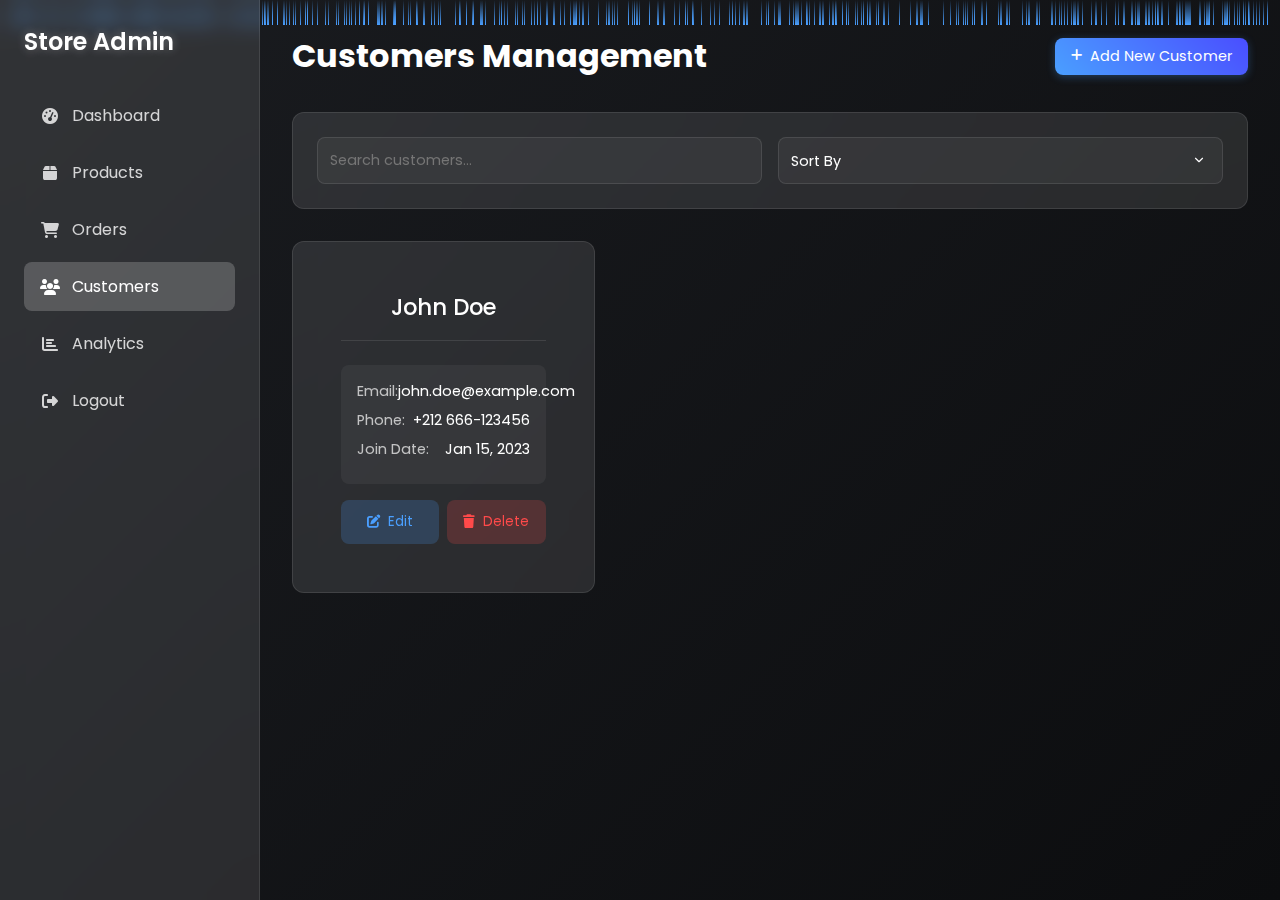
<file: admin/pages/Customers.html>
<!DOCTYPE html>
<html lang="en">

<head>
    <meta charset="UTF-8">
    <meta name="viewport" content="width=device-width, initial-scale=1.0">
    <title>Customers Management | Admin Dashboard</title>
    <link rel="stylesheet" href="https://cdnjs.cloudflare.com/ajax/libs/font-awesome/6.4.0/css/all.min.css">
    <link rel="stylesheet" href="/admin/src/styles/customers.css">
</head>

<body>
    <!-- Rain effect div -->
    <div class="rain"></div>

    <!-- Add sidebar navigation -->
    <div class="sidebar">
        <div class="logo">Store Admin</div>
        <nav>
            <a href="Dashboard.html" class="nav-link">
                <i class="fas fa-tachometer-alt"></i>
                <span>Dashboard</span>
            </a>
            <a href="Products.html" class="nav-link">
                <i class="fas fa-box"></i>
                <span>Products</span>
            </a>
            <a href="Orders.html" class="nav-link">
                <i class="fas fa-shopping-cart"></i>
                <span>Orders</span>
            </a>
            <a href="Customers.html" class="nav-link ">
                <i class="fas fa-users"></i>
                <span>Customers</span>
            </a>
            <a href="Analytics.html" class="nav-link">
                <i class="fas fa-chart-bar"></i>
                <span>Analytics</span>
            </a>
            <a href="#" class="nav-link" onclick="logout()">
                <i class="fas fa-sign-out-alt"></i>
                <span>Logout</span>
            </a>
        </nav>
    </div>

    <div class="main-content">
        <div class="header-actions">
            <h1>Customers Management</h1>
            <button class="add-product-btn" onclick="openAddCustomerModal()">
                <i class="fas fa-plus"></i>
                Add New Customer
            </button>
        </div>

        <div class="filters-section">
            <div class="filters-grid">
                <input type="text" class="filter-input" id="searchInput" placeholder="Search customers..." onkeyup="filterCustomers()">
                <select class="filter-input" id="sortFilter" onchange="filterCustomers()">
                    <option value="">Sort By</option>
                    <option value="name">Name</option>
                    <option value="recent">Most Recent</option>
                    <option value="orders">Most Orders</option>
                </select>
            </div>
        </div>

        <div class="products-grid" id="customersGrid">
            <!-- Sample Customer Card - Will be generated dynamically -->
            <div class="customer-card">
                <div class="customer-details">
                    <h3 class="customer-name">John Doe</h3>
                    <div class="customer-info">
                        <div class="info-item">
                            <span class="info-label">Email:</span>
                            <span>john.doe@example.com</span>
                        </div>
                        <div class="info-item">
                            <span class="info-label">Phone:</span>
                            <span>+212 666-123456</span>
                        </div>

                        <div class="info-item">
                            <span class="info-label">Join Date:</span>
                            <span>Jan 15, 2023</span>
                        </div>
                    </div>
                    <div class="action-buttons">
                        <button class="action-btn edit-btn" onclick="editCustomer(1)">
                            <i class="fas fa-edit"></i>
                            Edit
                        </button>
                        <button class="action-btn delete-btn" onclick="deleteCustomer(1)">
                            <i class="fas fa-trash"></i>
                            Delete
                        </button>
                    </div>
                </div>
            </div>
        </div>

    </div>

    <!-- Add mobile navigation -->
    <nav class="mobile-nav">
        <div class="mobile-nav-grid">
            <a href="Dashboard.html" class="mobile-nav-item">
                <i class="fas fa-home"></i>
                <span>Home</span>
            </a>
            <a href="Products.html" class="mobile-nav-item">
                <i class="fas fa-shopping-bag"></i>
                <span>Products</span>
            </a>
            <a href="Orders.html" class="mobile-nav-item">
                <i class="fas fa-shopping-cart"></i>
                <span>Orders</span>
            </a>
            <a href="Customers.html" class="mobile-nav-item">
                <i class="fas fa-users"></i>
                <span>Customers</span>
            </a>
            <a href="#" class="mobile-nav-item" onclick="showMore(event)">
                <i class="fas fa-ellipsis-h"></i>
                <span>More</span>
            </a>
        </div>
    </nav>

    <!-- Add More Menu Modal -->
    <div id="moreMenu" style="display: none;">
        <a href="Analytics.html" class="mobile-nav-item">
            <i class="fas fa-chart-bar"></i>
            <span>Analytics</span>
        </a>
        <a href="#" class="mobile-nav-item text-danger" onclick="logout()">
            <i class="fas fa-sign-out-alt"></i>
            <span>Logout</span>
        </a>
    </div>

    <!-- Add Customer Modal -->
    <div id="addCustomerModal" class="modal">
        <div class="modal-content">
            <div class="modal-header">
                <h2>Add New Customer</h2>
                <button class="close-modal" onclick="closeModal()">&times;</button>
            </div>
            <form id="customerForm" onsubmit="saveCustomer(event)">
                <div class="form-group">
                    <label class="form-label">Full Name</label>
                    <input type="text" class="form-input" name="name" required>
                </div>
                <div class="form-group">
                    <label class="form-label">Email</label>
                    <input type="email" class="form-input" name="email" required>
                </div>
                <div class="form-group">
                    <label class="form-label">Phone</label>
                    <input type="tel" class="form-input" name="phone">
                </div>
                <div class="modal-footer">
                    <button type="button" class="modal-btn btn-cancel" onclick="closeModal()">Cancel</button>
                    <button type="submit" class="modal-btn btn-save">Save Customer</button>
                </div>
            </form>
        </div>
    </div>
    <script src="/admin/src/js/customers.js"></script>
</body>

</html>
</file>
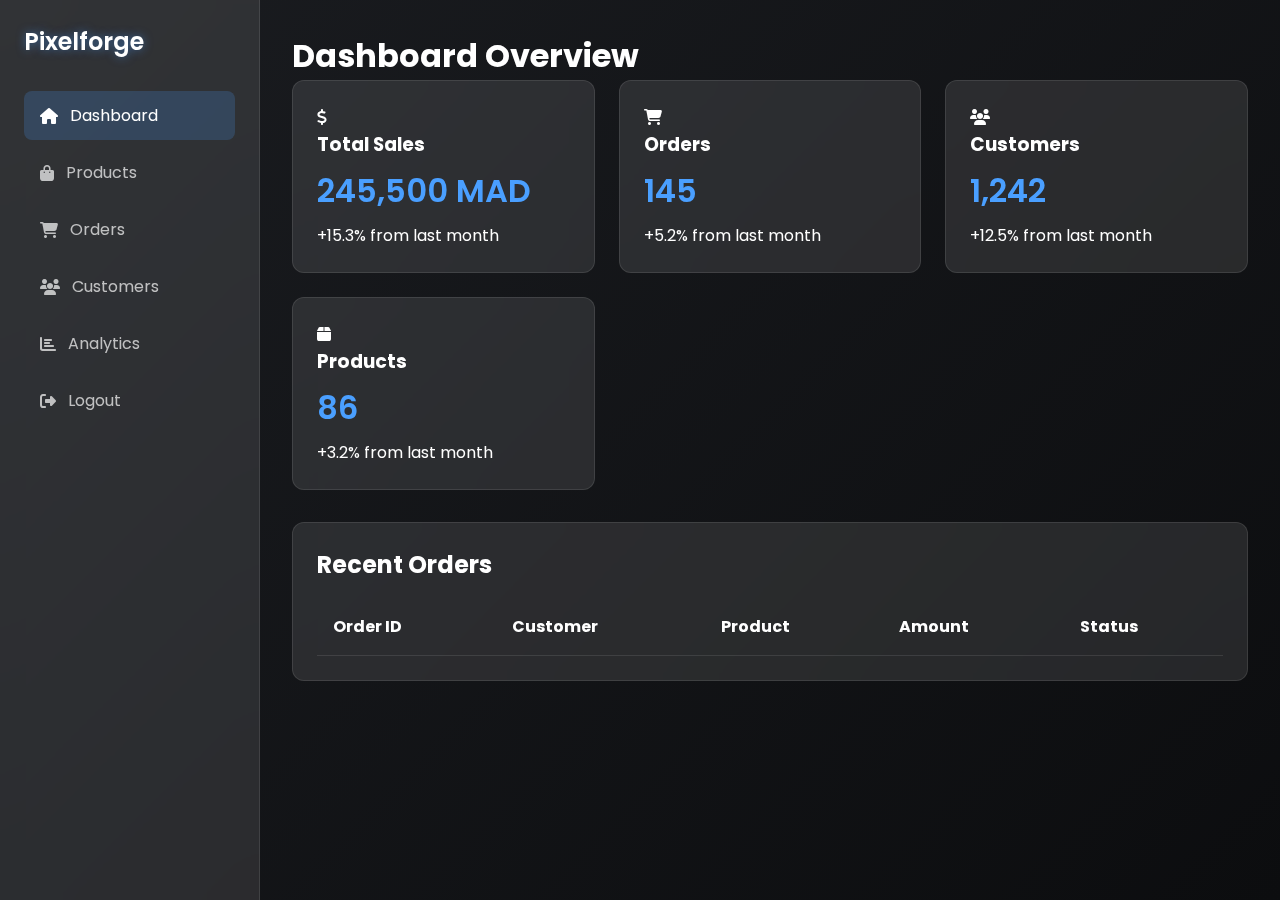
<file: admin/pages/Dashboard.html>
<!DOCTYPE html>
<html lang="en">

<head>
    <meta charset="UTF-8">
    <meta name="viewport" content="width=device-width, initial-scale=1.0">
    <title>Admin Dashboard | Pixelforge</title>
    <link rel="stylesheet" href="/admin/src/styles/Dashboard.css" ">
    <link rel="stylesheet " href="https://cdnjs.cloudflare.com/ajax/libs/font-awesome/6.4.0/css/all.min.css ">
</head>

<body>
    <div class="rain "></div>

    <div class="sidebar ">
        <div class="logo ">Pixelforge</div>
        <nav>
            <div class="nav-item ">
                <a href="# " class="nav-link active ">
                    <i class="fas fa-home "></i>
                    <span>Dashboard</span>
                </a>
            </div>
            <div class="nav-item ">
                <a href="/admin/pages/Orders.html " class="nav-link ">
                    <i class="fas fa-shopping-bag "></i>
                    <span>Products</span>
                </a>
            </div>
            <div class="nav-item ">
                <a href="/admin/pages/Orders.html " class="nav-link ">
                    <i class="fas fa-shopping-cart "></i>
                    <span>Orders</span>
                </a>
            </div>
            <div class="nav-item ">
                <a href="/admin/pages/Customers.html " class="nav-link ">
                    <i class="fas fa-users "></i>
                    <span>Customers</span>
                </a>
            </div>
            <div class="nav-item ">
                <a href="/admin/pages/Analytics.html " class="nav-link ">
                    <i class="fas fa-chart-bar "></i>
                    <span>Analytics</span>
                </a>
            </div>
            <div class="nav-item ">
                <a href="# " class="nav-link text-danger " onclick="logout() ">
                    <i class="fas fa-sign-out-alt "></i>
                    <span>Logout</span>
                </a>
            </div>
        </nav>
    </div>

    <!-- Add mobile navigation -->
    <nav class="mobile-nav ">
        <div class="mobile-nav-grid ">
            <a href="Dashboard.html " class="mobile-nav-item active ">
                <i class="fas fa-home "></i>
                <span>Home</span>
            </a>
            <a href="Products.html " class="mobile-nav-item ">
                <i class="fas fa-shopping-bag "></i>
                <span>Products</span>
            </a>
            <a href="Orders.html " class="mobile-nav-item ">
                <i class="fas fa-shopping-cart "></i>
                <span>Orders</span>
            </a>
            <a href="Customers.html " class="mobile-nav-item ">
                <i class="fas fa-users "></i>
                <span>Customers</span>
            </a>
            <a href="# " class="mobile-nav-item " onclick="showMore(event) ">
                <i class="fas fa-ellipsis-h "></i>
                <span>More</span>
            </a>
        </div>
    </nav>

    <!-- Add More Menu Modal -->
    <div id="moreMenu " style="display: none; position: fixed; bottom: 80px; right: 10px; background: rgba(25, 28, 32, 0.95); backdrop-filter: blur(10px); border: 1px solid rgba(255, 255, 255, 0.1); border-radius: 12px; padding: 0.5rem; z-index: 10000;
        min-width: 150px; box-shadow: 0 -5px 20px rgba(0,0,0,0.2); ">
        <a href="# " class="mobile-nav-item ">
            <i class="fas fa-chart-bar "></i>
            <span>Analytics</span>
        </a>
        <a href="# " class="mobile-nav-item text-danger " onclick="logout() ">
            <i class="fas fa-sign-out-alt "></i>
            <span>Logout</span>
        </a>
    </div>

    <div class="main-content ">
        <h1>Dashboard Overview</h1>
        <div class="stats-grid ">
            <div class="stat-card ">
                <i class="fas fa-dollar-sign "></i>
                <h3>Total Sales</h3>
                <div class="stat-value ">245,500 MAD</div>
                <div class="stat-change ">+15.3% from last month</div>
            </div>
            <div class="stat-card ">
                <i class="fas fa-shopping-cart "></i>
                <h3>Orders</h3>
                <div class="stat-value ">145</div>
                <div class="stat-change ">+5.2% from last month</div>
            </div>
            <div class="stat-card ">
                <i class="fas fa-users "></i>
                <h3>Customers</h3>
                <div class="stat-value ">1,242</div>
                <div class="stat-change ">+12.5% from last month</div>
            </div>
            <div class="stat-card ">
                <i class="fas fa-box "></i>
                <h3>Products</h3>
                <div class="stat-value ">86</div>
                <div class="stat-change ">+3.2% from last month</div>
            </div>
        </div>

        <div class="recent-orders ">
            <h2>Recent Orders</h2>
            <table>
                <thead>
                    <tr>
                        <th>Order ID</th>
                        <th>Customer</th>
                        <th>Product</th>
                        <th>Amount</th>
                        <th>Status</th>
                    </tr>
                </thead>
                <tbody id="ordersTable ">
                    <!-- Orders will be loaded dynamically -->
                </tbody>
            </table>

            <div class="orders-slider ">
                <div class="orders-grid " id="ordersGrid ">
                    <!-- Orders cards will be loaded here -->
                </div>
            </div>
        </div>
    </div>
    <script src="/admin/src/js/Dashboard.js "></script>
</body>

</html>
</file>
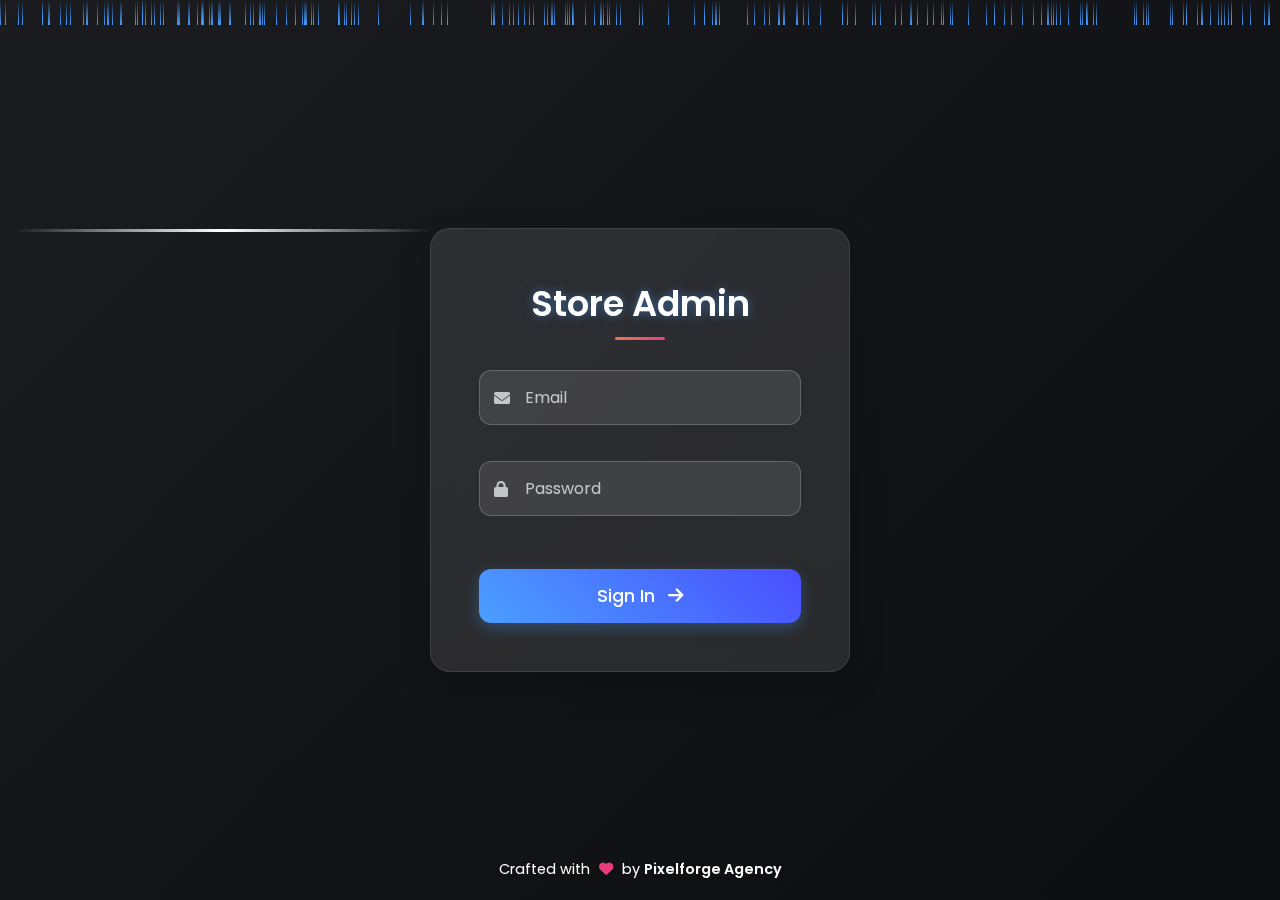
<file: admin/pages/login.html>
<!DOCTYPE html>
<html lang="en">

<head>
    <meta charset="UTF-8">
    <meta name="viewport" content="width=device-width, initial-scale=1.0">
    <title>Admin Login | Pixelforge</title>
    <link rel="stylesheet" href="https://cdnjs.cloudflare.com/ajax/libs/font-awesome/6.4.0/css/all.min.css">
    <style>
        @import url('https://fonts.googleapis.com/css2?family=Poppins:wght@400;500;600&display=swap');
        * {
            margin: 0;
            padding: 0;
            box-sizing: border-box;
            font-family: 'Poppins', sans-serif;
        }
        
        body {
            background: linear-gradient(135deg, #1a1c20 0%, #0c0d0f 100%);
            min-height: 100vh;
            display: flex;
            align-items: center;
            justify-content: center;
            position: relative;
            overflow: hidden;
        }
        
        .rain {
            position: fixed;
            top: 0;
            left: 0;
            width: 100%;
            height: 100%;
            pointer-events: none;
        }
        
        .rain span {
            position: absolute;
            width: 1px;
            height: 25px;
            background: linear-gradient(transparent, #4a9fff);
            animation: rainDrop 2s linear infinite;
        }
        
        @keyframes rainDrop {
            0% {
                transform: translateY(-100px);
                opacity: 0;
            }
            10% {
                opacity: 1;
            }
            90% {
                opacity: 1;
            }
            100% {
                transform: translateY(100vh);
                opacity: 0;
            }
        }
        
        .login-container {
            background: rgba(255, 255, 255, 0.1);
            backdrop-filter: blur(10px);
            border: 1px solid rgba(255, 255, 255, 0.1);
            padding: 3rem;
            border-radius: 20px;
            box-shadow: 0 15px 35px rgba(0, 0, 0, 0.2);
            width: 100%;
            max-width: 420px;
            text-align: center;
            position: relative;
            z-index: 1;
        }
        
        @keyframes container-appear {
            from {
                opacity: 0;
                transform: translateY(20px);
            }
            to {
                opacity: 1;
                transform: translateY(0);
            }
        }
        
        .login-container::before {
            content: '';
            position: absolute;
            top: 0;
            left: -100%;
            width: 100%;
            height: 3px;
            background: linear-gradient(90deg, transparent, #fff, transparent);
            animation: loading 2s linear infinite;
        }
        
        @keyframes loading {
            100% {
                left: 100%;
            }
        }
        
        .login-container h1 {
            color: #fff;
            text-shadow: 0 0 10px rgba(74, 159, 255, 0.5);
            margin-bottom: 2rem;
            font-size: 2.2rem;
            font-weight: 600;
            position: relative;
        }
        
        .login-container h1::after {
            content: '';
            position: absolute;
            bottom: -10px;
            left: 50%;
            transform: translateX(-50%);
            width: 50px;
            height: 3px;
            background: linear-gradient(90deg, #ee7752, #e73c7e);
            border-radius: 2px;
        }
        
        .login-form {
            position: relative;
        }
        
        .input-group {
            position: relative;
            margin: 20px 0;
        }
        
        .login-form input {
            width: 100%;
            padding: 14px 15px 14px 45px;
            margin: 8px 0;
            border: 1px solid rgba(255, 255, 255, 0.2);
            border-radius: 12px;
            font-size: 1rem;
            transition: all 0.3s ease;
            background: rgba(255, 255, 255, 0.1);
            color: white;
        }
        
        .login-form input::placeholder {
            color: rgba(255, 255, 255, 0.7);
        }
        
        .input-group i {
            position: absolute;
            left: 15px;
            top: 50%;
            transform: translateY(-50%);
            color: rgba(255, 255, 255, 0.7);
            transition: 0.3s;
        }
        
        .login-form input:focus {
            border-color: #23a6d5;
            box-shadow: 0 0 0 3px rgba(35, 166, 213, 0.1);
            outline: none;
        }
        
        .login-form input:focus+i {
            color: #23a6d5;
        }
        
        .login-form button {
            width: 100%;
            padding: 14px;
            margin-top: 25px;
            background: linear-gradient(45deg, #4a9fff, #4a4eff);
            border: none;
            border-radius: 12px;
            color: white;
            font-size: 1.1rem;
            font-weight: 500;
            cursor: pointer;
            transition: all 0.3s ease;
            position: relative;
            overflow: hidden;
            box-shadow: 0 5px 15px rgba(74, 159, 255, 0.3);
        }
        
        .login-form button:active {
            transform: translateY(0);
        }
        
        .agency-credit {
            position: fixed;
            bottom: 20px;
            color: white;
            font-size: 0.9rem;
            text-align: center;
            width: 100%;
            left: 0;
            text-shadow: 0 2px 4px rgba(0, 0, 0, 0.1);
            animation: fade-in 0.5s ease-out 1s both;
        }
        
        @keyframes fade-in {
            from {
                opacity: 0;
                transform: translateY(10px);
            }
            to {
                opacity: 1;
                transform: translateY(0);
            }
        }
        
        .agency-credit a {
            color: white;
            text-decoration: none;
            font-weight: 600;
            position: relative;
        }
        
        .agency-credit a::after {
            content: '';
            position: absolute;
            bottom: -2px;
            left: 0;
            width: 100%;
            height: 1px;
            background: white;
            transform: scaleX(0);
            transition: transform 0.3s ease;
        }
        
        .agency-credit a:hover::after {
            transform: scaleX(1);
        }
    </style>
</head>

<body>
    <div class="rain"></div>
    <div class="login-container">
        <h1>Store Admin</h1>
        <form class="login-form" id="loginForm" onsubmit="handleLogin(event)">
            <div class="input-group">
                <input type="email" name="email" id="email" placeholder="Email" required>
                <i class="fas fa-envelope"></i>
            </div>
            <div class="input-group">
                <input type="password" name="password" id="password" placeholder="Password" required>
                <i class="fas fa-lock"></i>
            </div>
            <button type="submit">
                Sign In <i class="fas fa-arrow-right" style="margin-left: 8px;"></i>
            </button>
        </form>
    </div>
    <div class="agency-credit">
        Crafted with <i class="fas fa-heart" style="color: #e73c7e; margin: 0 5px;"></i> by
        <a href="https://www.pixelfga.com" target="_blank">Pixelforge Agency</a>
    </div>
    <script>
        async function handleLogin(event) {
            event.preventDefault();

            const email = document.getElementById('email').value;
            const password = document.getElementById('password').value;

            try {
                const response = await fetch('../auth/login.php', {
                    method: 'POST',
                    headers: {
                        'Content-Type': 'application/x-www-form-urlencoded',
                    },
                    body: `username=${encodeURIComponent(email)}&password=${encodeURIComponent(password)}`
                });

                const data = await response.json();

                if (data.success) {
                    // Redirect to dashboard or show success message
                    window.location.href = '/admin/pages/Dashboard.html';
                } else {
                    alert(data.message);
                }
            } catch (error) {
                console.error('Error:', error);
                alert('An error occurred during login');
            }
        }

        function createRain() {
            const rain = document.querySelector('.rain');
            const dropCount = 200;

            for (let i = 0; i < dropCount; i++) {
                const drop = document.createElement('span');
                drop.style.left = Math.random() * 100 + '%';
                drop.style.animationDelay = Math.random() * 2 + 's';
                drop.style.animationDuration = Math.random() * 1 + 1 + 's';
                rain.appendChild(drop);
            }
        }
        createRain();
    </script>
</body>

</html>
</file>
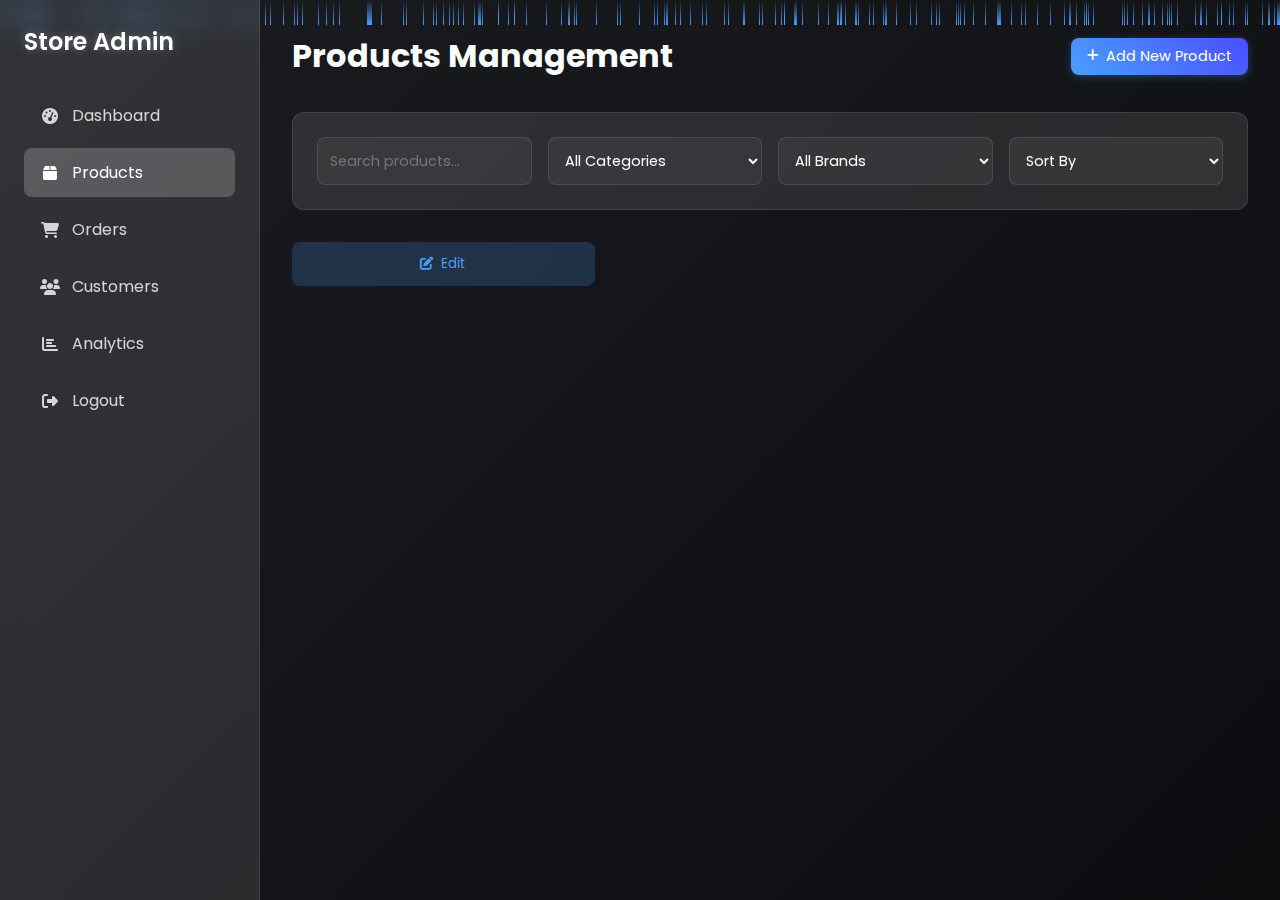
<file: admin/pages/Products.html>
<!DOCTYPE html>
<html lang="en">

<head>
    <meta charset="UTF-8">
    <meta name="viewport" content="width=device-width, initial-scale=1.0">
    <title>Products Management | Admin Dashboard</title>
    <link rel="stylesheet" href="https://cdnjs.cloudflare.com/ajax/libs/font-awesome/6.4.0/css/all.min.css">
    <link rel="stylesheet" href="/admin/src/styles/products.css">
    <style>

    </style>
</head>

<body>
    <!-- Rain effect div -->
    <div class="rain"></div>

    <!-- Add sidebar navigation -->
    <div class="sidebar">
        <div class="logo">Store Admin</div>
        <nav>
            <a href="Dashboard.html" class="nav-link">
                <i class="fas fa-tachometer-alt"></i>
                <span>Dashboard</span>
            </a>
            <a href="Products.html" class="nav-link active">
                <i class="fas fa-box"></i>
                <span>Products</span>
            </a>
            <a href="Orders.html" class="nav-link">
                <i class="fas fa-shopping-cart"></i>
                <span>Orders</span>
            </a>
            <a href="Customers.html" class="nav-link">
                <i class="fas fa-users"></i>
                <span>Customers</span>
            </a>
            <a href="Analytics.html" class="nav-link">
                <i class="fas fa-chart-bar"></i>
                <span>Analytics</span>
            </a>
            <a href="#" class="nav-link text-danger" onclick="logout()">
                <i class="fas fa-sign-out-alt"></i>
                <span>Logout</span>
            </a>
        </nav>
    </div>

    <div class="main-content">
        <div class="header-actions">
            <h1>Products Management</h1>
            <button class="add-product-btn" onclick="openAddProductModal()">
                <i class="fas fa-plus"></i>
                Add New Product
            </button>
        </div>

        <div class="filters-section">
            <div class="filters-grid">
                <input type="text" class="filter-input" id="searchInput" placeholder="Search products..." onkeyup="filterProducts()">
                <select class="filter-input" id="categoryFilter" onchange="filterProducts()">
                    <option value="">All Categories</option>
                    <option value="smartphones">Smartphones</option>
                    <option value="laptops">Laptops</option>
                    <option value="desktops">Desktop PCs</option>
                    <optgroup label="PC Components">
                        <option value="processors">Processors</option>
                        <option value="graphics-cards">Graphics Cards</option>
                        <option value="motherboards">Motherboards</option>
                        <option value="ram">RAM</option>
                        <option value="storage">Storage</option>
                        <option value="power-supply">Power Supply</option>
                    </optgroup>
                </select>
                <select class="filter-input" id="brandFilter" onchange="filterProducts()">
                    <option value="">All Brands</option>
                    <option value="apple">Apple</option>
                    <option value="samsung">Samsung</option>
                    <option value="asus">ASUS</option>
                    <option value="msi">MSI</option>
                    <option value="lenovo">Lenovo</option>
                    <option value="hp">HP</option>
                    <option value="dell">Dell</option>
                </select>
                <select class="filter-input" id="sortFilter" onchange="filterProducts()">
                    <option value="">Sort By</option>
                    <option value="price-asc">Price: Low to High</option>
                    <option value="price-desc">Price: High to Low</option>
                    <option value="newest">Newest First</option>
                    <option value="bestselling">Best Selling</option>
                </select>
            </div>
        </div>

        <div class="products-grid" id="productsGrid">
            <!-- Sample Product Card - Will be generated dynamically -->
            <div class="action-buttons">
                <button class="action-btn edit-btn" onclick="editProduct(${product.id})">
                    <i class="fas fa-edit"></i>
                    Edit
                </button>
                <!-- Existing buttons will be here -->
            </div>
        </div>

    </div>

    <!-- Add mobile navigation -->
    <nav class="mobile-nav">
        <div class="mobile-nav-grid">
            <a href="Dashboard.html" class="mobile-nav-item">
                <i class="fas fa-home"></i>
                <span>Home</span>
            </a>
            <a href="Products.html" class="mobile-nav-item active">
                <i class="fas fa-shopping-bag"></i>
                <span>Products</span>
            </a>
            <a href="Orders.html" class="mobile-nav-item">
                <i class="fas fa-shopping-cart"></i>
                <span>Orders</span>
            </a>
            <a href="Customers.html" class="mobile-nav-item">
                <i class="fas fa-users"></i>
                <span>Customers</span>
            </a>
            <a href="#" class="mobile-nav-item" onclick="showMore(event)">
                <i class="fas fa-ellipsis-h"></i>
                <span>More</span>
            </a>
        </div>
    </nav>

    <!-- Add More Menu Modal -->
    <div id="moreMenu" style="display: none;">
        <a href="Analytics.html" class="mobile-nav-item">
            <i class="fas fa-chart-bar"></i>
            <span>Analytics</span>
        </a>
        <a href="#" class="mobile-nav-item text-danger" onclick="logout()">
            <i class="fas fa-sign-out-alt"></i>
            <span>Logout</span>
        </a>
    </div>

    <!-- Add Product Modal -->
    <div id="addProductModal" class="modal">
        <div class="modal-content">
            <div class="modal-header">
                <h2>Add New Product</h2>
                <button type="button" class="close-modal" onclick="closeModal()">&times;</button>
            </div>
            <!-- Update the form to explicitly set method and enctype -->
            <form id="productForm" method="POST" enctype="multipart/form-data" onsubmit="saveProduct(event)">
                <div class="form-group">
                    <label class="form-label">Product Name</label>
                    <input type="text" class="form-input" name="name" required>
                </div>
                <div class="form-group">
                    <label class="form-label">Category</label>
                    <select class="form-input" name="category" required>
                        <option value="">Select Category</option>
                        <option value="smartphones">Smartphones</option>
                        <option value="laptops">Laptops</option>
                        <option value="desktops">Desktop PCs</option>
                        <optgroup label="PC Components">
                            <option value="processors">Processors</option>
                            <option value="graphics-cards">Graphics Cards</option>
                            <option value="motherboards">Motherboards</option>
                            <option value="ram">RAM</option>
                            <option value="storage">Storage</option>
                            <option value="power-supply">Power Supply</option>
                        </optgroup>
                    </select>
                </div>
                <div class="form-group" id="specsContainer" style="display: none;">
                    <label class="form-label">Specifications</label>
                    <div id="dynamicSpecs">
                        <!-- Dynamic spec fields will be inserted here -->
                    </div>
                </div>
                <div class="form-group">
                    <label class="form-label">Product Images</label>
                    <input type="file" class="form-input" name="images[]" multiple accept="image/*" onchange="previewImages(event)">
                    <div class="image-preview" id="imagePreview"></div>
                </div>
                <div class="form-group">
                    <label class="form-label">Price</label>
                    <input type="number" class="form-input" name="price" step="0.01" required>
                </div>
                <div class="form-group">
                    <label class="form-label">Stock</label>
                    <input type="number" class="form-input" name="stock" required>
                </div>
                <div class="form-group">
                    <label class="form-label">Description</label>
                    <textarea class="form-input" name="description" rows="4"></textarea>
                </div>
                <div class="modal-footer">
                    <button type="button" class="modal-btn btn-cancel" onclick="closeModal()">Cancel</button>
                    <!-- Update the save button to be type="submit" -->
                    <button type="submit" class="modal-btn btn-save">Save Product</button>
                </div>
            </form>
        </div>
    </div>

    <!-- Add Edit Product Modal after the Add Product Modal -->
    <div id="editProductModal" class="modal">
        <div class="modal-content">
            <div class="modal-header">
                <h2>Edit Product</h2>
                <button type="button" class="close-modal" onclick="closeEditModal()">&times;</button>
            </div>
            <form id="editProductForm" method="POST" enctype="multipart/form-data" onsubmit="updateProduct(event)">
                <input type="hidden" name="id" id="editProductId">
                <div class="form-group">
                    <label class="form-label">Product Name</label>
                    <input type="text" class="form-input" name="name" id="editName" required>
                </div>
                <div class="form-group">
                    <label class="form-label">Category</label>
                    <select class="form-input" name="category" id="editCategory" required onchange="updateEditSpecFields()">
                        <!-- Same options as Add Product form -->
                        <option value="">Select Category</option>
                        <option value="smartphones">Smartphones</option>
                        <option value="laptops">Laptops</option>
                        <option value="desktops">Desktop PCs</option>
                        <optgroup label="PC Components">
                            <option value="processors">Processors</option>
                            <option value="graphics-cards">Graphics Cards</option>
                            <option value="motherboards">Motherboards</option>
                            <option value="ram">RAM</option>
                            <option value="storage">Storage</option>
                            <option value="power-supply">Power Supply</option>
                        </optgroup>
                    </select>
                </div>
                <div class="form-group" id="editSpecsContainer" style="display: none;">
                    <label class="form-label">Specifications</label>
                    <div id="editDynamicSpecs">
                        <!-- Dynamic spec fields will be inserted here -->
                    </div>
                </div>
                <div class="form-group">
                    <label class="form-label">Price</label>
                    <input type="number" class="form-input" name="price" id="editPrice" step="0.01" required>
                </div>
                <div class="form-group">
                    <label class="form-label">Stock</label>
                    <input type="number" class="form-input" name="stock" id="editStock" required>
                </div>
                <div class="form-group">
                    <label class="form-label">Description</label>
                    <textarea class="form-input" name="description" id="editDescription" rows="4"></textarea>
                </div>
                <div class="modal-footer">
                    <button type="button" class="modal-btn btn-cancel" onclick="closeEditModal()">Cancel</button>
                    <button type="submit" class="modal-btn btn-save">Save Changes</button>
                </div>
            </form>
        </div>
    </div>

    <script src="/admin/src/js/products.js"></script>
</body>

</html>
</file>
<file: admin/src/styles/customers.css>
@import url('https://fonts.googleapis.com/css2?family=Poppins:wght@400;500;600&display=swap');
* {
    margin: 0;
    padding: 0;
    box-sizing: border-box;
    font-family: 'Poppins', sans-serif;
}

body {
    background: linear-gradient(135deg, #1a1c20 0%, #0c0d0f 100%);
    min-height: 100vh;
    display: flex;
    color: #fff;
}


/* Rain effect styles from Dashboard */

.rain {
    position: fixed;
    top: 0;
    left: 0;
    width: 100%;
    height: 100%;
    pointer-events: none;
    z-index: 0;
}

.rain span {
    position: absolute;
    width: 1px;
    height: 25px;
    background: linear-gradient(transparent, #4a9fff);
    animation: rainDrop 2s linear infinite;
}

@keyframes rainDrop {
    0% {
        transform: translateY(-100px);
        opacity: 0;
    }
    10% {
        opacity: 1;
    }
    90% {
        opacity: 1;
    }
    100% {
        transform: translateY(100vh);
        opacity: 0;
    }
}


/* Mobile navigation styles */

.mobile-nav {
    display: none;
    position: fixed;
    bottom: 0;
    left: 0;
    width: 100%;
    background: rgba(25, 28, 32, 0.95);
    backdrop-filter: blur(10px);
    border-top: 1px solid rgba(255, 255, 255, 0.1);
    padding: 0.75rem 1rem;
    z-index: 9999;
}

.mobile-nav-grid {
    display: grid;
    grid-template-columns: repeat(5, 1fr);
    gap: 0.5rem;
}

.mobile-nav-item {
    display: flex;
    flex-direction: column;
    align-items: center;
    padding: 0.5rem;
    color: rgba(255, 255, 255, 0.7);
    text-decoration: none;
    font-size: 0.8rem;
    transition: all 0.3s ease;
}

.mobile-nav-item i {
    font-size: 1.2rem;
    margin-bottom: 0.2rem;
}

.mobile-nav-item.active,
.mobile-nav-item:hover {
    color: #4a9fff;
}


/* More menu styles */

#moreMenu {
    position: fixed;
    bottom: 80px;
    right: 10px;
    background: rgba(25, 28, 32, 0.95);
    backdrop-filter: blur(10px);
    border: 1px solid rgba(255, 255, 255, 0.1);
    border-radius: 12px;
    padding: 0.5rem;
    z-index: 10000;
    min-width: 150px;
    box-shadow: 0 -5px 20px rgba(0, 0, 0, 0.2);
}

#moreMenu .mobile-nav-item {
    padding: 0.75rem 1rem;
    display: flex;
    flex-direction: row;
    align-items: center;
    width: 100%;
}

#moreMenu .mobile-nav-item i {
    margin-right: 10px;
    margin-bottom: 0;
}


/* ...existing product styles... */

@media screen and (max-width: 768px) {
    .sidebar {
        display: none !important;
    }
    .mobile-nav {
        display: block !important;
    }
    .main-content {
        padding: 1rem;
        padding-bottom: 90px;
        width: 100%;
    }
}


/* Product management specific styles */

.header-actions {
    display: flex;
    justify-content: space-between;
    align-items: center;
    margin-bottom: 2rem;
}

.add-product-btn {
    background: linear-gradient(45deg, #4a9fff, #4a4eff);
    color: white;
    border: none;
    padding: 0.5rem 1rem;
    border-radius: 8px;
    font-size: 0.9rem;
    cursor: pointer;
    transition: all 0.3s ease;
    box-shadow: 0 2px 8px rgba(74, 159, 255, 0.3);
    display: flex;
    align-items: center;
    gap: 0.5rem;
}

.add-product-btn:hover {
    transform: translateY(-1px);
    box-shadow: 0 4px 12px rgba(74, 159, 255, 0.4);
}

.add-product-btn i {
    font-size: 0.8rem;
}

.add-product-btn:hover i {
    transform: rotate(90deg);
}

.filters-section {
    background: rgba(255, 255, 255, 0.1);
    backdrop-filter: blur(10px);
    border: 1px solid rgba(255, 255, 255, 0.1);
    border-radius: 12px;
    padding: 1.5rem;
    margin-bottom: 2rem;
}

.filters-grid {
    display: grid;
    grid-template-columns: repeat(auto-fit, minmax(200px, 1fr));
    gap: 1rem;
}

.filter-input {
    width: 100%;
    padding: 0.75rem;
    background: rgba(255, 255, 255, 0.05);
    border: 1px solid rgba(255, 255, 255, 0.1);
    border-radius: 8px;
    color: white;
    font-size: 0.9rem;
}

.filter-input option {
    background: #fff;
    color: #333;
    padding: 10px;
}

.filter-input optgroup {
    background: #fff;
    color: #666;
    font-weight: 600;
}

.filter-input:focus {
    border-color: #4a9fff;
    outline: none;
    box-shadow: 0 0 0 2px rgba(74, 159, 255, 0.2);
}


/* Fix select appearance for better visibility */

select.filter-input {
    appearance: none;
    -webkit-appearance: none;
    -moz-appearance: none;
    background-image: url("data:image/svg+xml;charset=UTF-8,%3csvg xmlns='http://www.w3.org/2000/svg' viewBox='0 0 24 24' fill='none' stroke='white' stroke-width='2' stroke-linecap='round' stroke-linejoin='round'%3e%3cpolyline points='6 9 12 15 18 9'%3e%3c/polyline%3e%3c/svg%3e");
    background-repeat: no-repeat;
    background-position: right 1rem center;
    background-size: 1em;
    padding-right: 2.5rem;
}

.products-grid {
    display: grid;
    grid-template-columns: repeat(auto-fill, minmax(300px, 1fr));
    gap: 1.5rem;
    margin-top: 2rem;
}

.product-card {
    background: rgba(255, 255, 255, 0.1);
    backdrop-filter: blur(10px);
    border: 1px solid rgba(255, 255, 255, 0.1);
    border-radius: 12px;
    overflow: hidden;
    transition: transform 0.3s ease;
}

.product-card:hover {
    transform: translateY(-5px);
}

.product-image {
    width: 100%;
    height: 200px;
    object-fit: cover;
    border-bottom: 1px solid rgba(255, 255, 255, 0.1);
}

.product-details {
    padding: 1.5rem;
}

.product-category {
    color: #4a9fff;
    font-size: 0.9rem;
    margin-bottom: 0.5rem;
    text-transform: uppercase;
}

.product-name {
    color: white;
    font-size: 1.2rem;
    margin-bottom: 1rem;
    font-weight: 500;
}

.product-specs {
    background: rgba(255, 255, 255, 0.05);
    padding: 1rem;
    border-radius: 8px;
    margin-bottom: 1rem;
}

.spec-item {
    display: flex;
    justify-content: space-between;
    margin-bottom: 0.5rem;
    font-size: 0.9rem;
}

.spec-label {
    color: rgba(255, 255, 255, 0.7);
}

.product-price {
    font-size: 1.5rem;
    color: #4a9fff;
    margin: 1rem 0;
    font-weight: 600;
}

.stock-status {
    display: flex;
    justify-content: space-between;
    align-items: center;
    padding: 0.75rem;
    background: rgba(255, 255, 255, 0.05);
    border-radius: 8px;
    margin-bottom: 1rem;
}

.action-buttons {
    display: flex;
    gap: 0.5rem;
}

.action-btn {
    flex: 1;
    padding: 0.75rem;
    border: none;
    border-radius: 8px;
    cursor: pointer;
    display: flex;
    align-items: center;
    justify-content: center;
    gap: 0.5rem;
    transition: all 0.3s ease;
}

.edit-btn {
    background: rgba(74, 159, 255, 0.2);
    color: #4a9fff;
}

.delete-btn {
    background: rgba(255, 74, 74, 0.2);
    color: #ff4a4a;
}

@media (max-width: 768px) {
    .products-grid {
        grid-template-columns: 1fr;
    }
    .filters-grid {
        grid-template-columns: 1fr;
    }
}


/* Add matching sidebar styles */

.sidebar {
    width: 260px;
    background: rgba(255, 255, 255, 0.1);
    backdrop-filter: blur(10px);
    border-right: 1px solid rgba(255, 255, 255, 0.1);
    padding: 1.5rem;
    z-index: 1;
}

 :root {
    --primary-color: #4e73df;
    --secondary-color: #858796;
}

.main-content {
    padding: 2rem;
    width: calc(100% - 260px);
}

@media screen and (max-width: 768px) {
    .sidebar {
        display: none !important;
    }
    .main-content {
        margin-left: 0;
        width: 100%;
        padding-bottom: 90px;
    }
}


/* Update sidebar and nav styles to match dashboard */

.nav-link {
    display: flex;
    align-items: center;
    padding: 0.75rem 1rem;
    color: rgba(255, 255, 255, 0.8);
    text-decoration: none;
    border-radius: 8px;
    transition: all 0.3s ease;
    margin-bottom: 0.5rem;
}

.nav-link:hover,
.nav-link.active {
    background: rgba(255, 255, 255, 0.2);
    color: #fff;
}

.nav-link i {
    margin-right: 0.75rem;
    width: 20px;
    text-align: center;
}

.logo {
    color: #fff;
    font-size: 1.5rem;
    font-weight: 600;
    margin-bottom: 2rem;
    text-shadow: 0 0 10px rgba(255, 255, 255, 0.3);
}

.main-content {
    flex: 1;
    padding: 2rem;
    min-height: 100vh;
}

@media screen and (max-width: 768px) {
    .sidebar {
        display: none !important;
    }
    .main-content {
        width: 100%;
        padding-bottom: 90px;
    }
    /* ...existing mobile styles... */
}


/* Add footer styles */

.footer {
    background: rgba(255, 255, 255, 0.05);
    backdrop-filter: blur(10px);
    border-top: 1px solid rgba(255, 255, 255, 0.1);
    padding: 1.5rem 2rem;
    margin-top: 2rem;
    display: flex;
    justify-content: space-between;
    align-items: center;
}

.footer-content {
    display: flex;
    align-items: center;
    gap: 2rem;
}

.footer-links {
    display: flex;
    gap: 1.5rem;
}

.footer-link {
    color: rgba(255, 255, 255, 0.7);
    text-decoration: none;
    transition: color 0.3s ease;
    font-size: 0.9rem;
}

.footer-link:hover {
    color: #4a9fff;
}

.footer-brand {
    display: flex;
    align-items: center;
    gap: 0.5rem;
    color: rgba(255, 255, 255, 0.9);
}

.footer-brand img {
    height: 24px;
    width: auto;
}

.footer-social {
    display: flex;
    gap: 1rem;
}

.social-icon {
    color: rgba(255, 255, 255, 0.7);
    font-size: 1.2rem;
    transition: all 0.3s ease;
}

.social-icon:hover {
    color: #4a9fff;
    transform: translateY(-2px);
}

@media screen and (max-width: 768px) {
    .footer {
        display: none;
        /* Hide on mobile since we have bottom nav */
    }
}


/* Add modal styles */

.modal {
    display: none;
    position: fixed;
    top: 0;
    left: 0;
    width: 100%;
    height: 100%;
    background: rgba(0, 0, 0, 0.7);
    z-index: 10000;
}

.modal-content {
    position: relative;
    background: rgba(255, 255, 255, 0.1);
    backdrop-filter: blur(10px);
    border: 1px solid rgba(255, 255, 255, 0.1);
    border-radius: 12px;
    width: 90%;
    max-width: 800px;
    margin: 2rem auto;
    padding: 2rem;
    color: white;
    animation: modalSlide 0.3s ease-out;
}

@keyframes modalSlide {
    from {
        transform: translateY(-30px);
        opacity: 0;
    }
    to {
        transform: translateY(0);
        opacity: 1;
    }
}

.modal-header {
    display: flex;
    justify-content: space-between;
    align-items: center;
    margin-bottom: 1.5rem;
}

.close-modal {
    background: none;
    border: none;
    color: rgba(255, 255, 255, 0.7);
    font-size: 1.5rem;
    cursor: pointer;
    transition: color 0.3s ease;
}

.close-modal:hover {
    color: #ff4a4a;
}

.form-group {
    margin-bottom: 1.5rem;
}

.form-label {
    display: block;
    margin-bottom: 0.5rem;
    color: rgba(255, 255, 255, 0.9);
}

.form-input {
    width: 100%;
    padding: 0.75rem;
    background: rgba(255, 255, 255, 0.05);
    border: 1px solid rgba(255, 255, 255, 0.1);
    border-radius: 8px;
    color: white;
    font-size: 0.9rem;
}

.form-input:focus {
    outline: none;
    border-color: #4a9fff;
    box-shadow: 0 0 0 2px rgba(74, 159, 255, 0.2);
}


/* Update form input styles for better visibility */

.form-input option,
.form-input optgroup {
    background: #333;
    color: white;
    padding: 8px;
}

.form-input option:hover,
.form-input option:checked {
    background: #4a9fff;
}


/* Update select element appearance */

select.form-input {
    appearance: none;
    -webkit-appearance: none;
    -moz-appearance: none;
    background-image: url("data:image/svg+xml;charset=UTF-8,%3csvg xmlns='http://www.w3.org/2000/svg' viewBox='0 0 24 24' fill='none' stroke='white' stroke-width='2' stroke-linecap='round' stroke-linejoin='round'%3e%3cpolyline points='6 9 12 15 18 9'%3e%3c/polyline%3e%3c/svg%3e");
    background-repeat: no-repeat;
    background-position: right 1rem center;
    background-size: 1em;
    padding-right: 2.5rem;
}


/* Style the select when open */

select.form-input:focus {
    border-color: #4a9fff;
    outline: none;
    box-shadow: 0 0 0 2px rgba(74, 159, 255, 0.2);
}


/* Firefox specific styles */

@-moz-document url-prefix() {
    select.form-input {
        color: white;
        background-color: rgba(255, 255, 255, 0.05);
    }
    select.form-input option {
        background-color: #333;
    }
}

.image-preview {
    display: grid;
    grid-template-columns: repeat(auto-fill, minmax(100px, 1fr));
    gap: 1rem;
    margin-top: 1rem;
}

.preview-img {
    width: 100px;
    height: 100px;
    object-fit: cover;
    border-radius: 8px;
    border: 1px solid rgba(255, 255, 255, 0.1);
}

.modal-footer {
    display: flex;
    justify-content: flex-end;
    gap: 1rem;
    margin-top: 2rem;
}

.modal-btn {
    padding: 0.75rem 1.5rem;
    border: none;
    border-radius: 8px;
    cursor: pointer;
    font-size: 0.9rem;
    transition: all 0.3s ease;
}

.btn-cancel {
    background: rgba(255, 74, 74, 0.2);
    color: #ff4a4a;
}

.btn-save {
    background: linear-gradient(45deg, #4a9fff, #4a4eff);
    color: white;
}


/* Customer specific styles - replace product styles */

.customer-card {
    background: rgba(255, 255, 255, 0.1);
    backdrop-filter: blur(10px);
    border: 1px solid rgba(255, 255, 255, 0.1);
    border-radius: 12px;
    overflow: hidden;
    transition: transform 0.3s ease;
    padding: 1.5rem;
}

.customer-card:hover {
    transform: translateY(-5px);
}

.customer-name {
    color: white;
    font-size: 1.4rem;
    margin-bottom: 1.5rem;
    font-weight: 500;
    text-align: center;
    border-bottom: 1px solid rgba(255, 255, 255, 0.1);
    padding-bottom: 1rem;
}

.customer-details {
    padding: 1.5rem;
}

.customer-info {
    background: rgba(255, 255, 255, 0.05);
    padding: 1rem;
    border-radius: 8px;
    margin-bottom: 1rem;
}

.info-item {
    display: flex;
    justify-content: space-between;
    margin-bottom: 0.5rem;
    font-size: 0.9rem;
}

.info-label {
    color: rgba(255, 255, 255, 0.7);
}

.customer-status {
    display: flex;
    justify-content: space-between;
    align-items: center;
    padding: 0.75rem;
    background: rgba(255, 255, 255, 0.05);
    border-radius: 8px;
    margin-bottom: 1rem;
}

.status-active {
    color: #4caf50;
}

.status-inactive {
    color: #ff4a4a;
}


/* Update filters section */

.filters-section .filters-grid {
    grid-template-columns: repeat(auto-fit, minmax(200px, 1fr));
}
</file>
<file: admin/src/styles/Dashboard.css>
@import url('https://fonts.googleapis.com/css2?family=Poppins:wght@400;500;600&display=swap');
* {
    margin: 0;
    padding: 0;
    box-sizing: border-box;
    font-family: 'Poppins', sans-serif;
}

body {
    background: linear-gradient(135deg, #1a1c20 0%, #0c0d0f 100%);
    min-height: 100vh;
    display: flex;
    color: #fff;
}

.rain {
    position: fixed;
    top: 0;
    left: 0;
    width: 100%;
    height: 100%;
    pointer-events: none;
    z-index: 0;
}

.rain span {
    position: absolute;
    width: 1px;
    height: 25px;
    background: linear-gradient(transparent, #4a9fff);
    animation: rainDrop 2s linear infinite;
}

@keyframes rainDrop {
    0% {
        transform: translateY(-100px);
        opacity: 0;
    }
    10% {
        opacity: 1;
    }
    90% {
        opacity: 1;
    }
    100% {
        transform: translateY(1000px);
        opacity: 0;
    }
}

.sidebar {
    width: 260px;
    background: rgba(255, 255, 255, 0.1);
    backdrop-filter: blur(10px);
    border-right: 1px solid rgba(255, 255, 255, 0.1);
    padding: 1.5rem;
    z-index: 1;
}

.main-content {
    flex: 1;
    padding: 2rem;
    overflow-y: auto;
    z-index: 1;
}

.logo {
    font-size: 1.5rem;
    font-weight: 600;
    margin-bottom: 2rem;
    color: #fff;
    text-shadow: 0 0 10px rgba(74, 159, 255, 0.5);
}

.nav-item {
    margin-bottom: 0.5rem;
}

.nav-link {
    display: flex;
    align-items: center;
    padding: 0.75rem 1rem;
    color: rgba(255, 255, 255, 0.7);
    text-decoration: none;
    border-radius: 8px;
    transition: all 0.3s ease;
}

.nav-link:hover,
.nav-link.active {
    background: rgba(74, 159, 255, 0.2);
    color: #fff;
}

.nav-link i {
    margin-right: 0.75rem;
}

.stats-grid {
    display: grid;
    grid-template-columns: repeat(auto-fit, minmax(240px, 1fr));
    gap: 1.5rem;
    margin-bottom: 2rem;
}

.stat-card {
    background: rgba(255, 255, 255, 0.1);
    backdrop-filter: blur(10px);
    border: 1px solid rgba(255, 255, 255, 0.1);
    border-radius: 12px;
    padding: 1.5rem;
    transition: transform 0.3s ease;
}

.stat-card:hover {
    transform: translateY(-5px);
}

.stat-value {
    font-size: 2rem;
    font-weight: 600;
    margin: 0.5rem 0;
    color: #4a9fff;
}

.chart-container {
    background: rgba(255, 255, 255, 0.1);
    backdrop-filter: blur(10px);
    border: 1px solid rgba(255, 255, 255, 0.1);
    border-radius: 12px;
    padding: 1.5rem;
    margin-bottom: 1.5rem;
}

.recent-orders {
    background: rgba(255, 255, 255, 0.1);
    backdrop-filter: blur(10px);
    border: 1px solid rgba(255, 255, 255, 0.1);
    border-radius: 12px;
    padding: 1.5rem;
}

table {
    width: 100%;
    border-collapse: collapse;
    margin-top: 1rem;
}

th,
td {
    padding: 1rem;
    text-align: left;
    border-bottom: 1px solid rgba(255, 255, 255, 0.1);
}

.status-badge {
    padding: 0.25rem 0.75rem;
    border-radius: 50px;
    font-size: 0.875rem;
}

.status-pending {
    background: rgba(255, 191, 0, 0.2);
    color: #ffbf00;
}

.status-completed {
    background: rgba(0, 255, 0, 0.2);
    color: #00ff00;
}

@media (max-width: 768px) {
    .sidebar {
        display: none;
    }
    .mobile-nav {
        display: block;
    }
    .main-content {
        padding-bottom: 80px;
    }
}


/* Add new mobile navigation styles */

.mobile-nav {
    display: none;
    position: fixed;
    bottom: 0;
    left: 0;
    width: 100%;
    background: rgba(25, 28, 32, 0.95);
    backdrop-filter: blur(10px);
    border-top: 1px solid rgba(255, 255, 255, 0.1);
    padding: 0.75rem 1rem;
    z-index: 9999;
}

.mobile-nav-grid {
    display: grid;
    grid-template-columns: repeat(5, 1fr);
    gap: 0.5rem;
}

.mobile-nav-item {
    display: flex;
    flex-direction: column;
    align-items: center;
    padding: 0.5rem;
    color: rgba(255, 255, 255, 0.7);
    text-decoration: none;
    font-size: 0.8rem;
    transition: all 0.3s ease;
}

.mobile-nav-item i {
    font-size: 1.2rem;
    margin-bottom: 0.2rem;
}

.mobile-nav-item.active,
.mobile-nav-item:hover {
    color: #4a9fff;
}


/* Update media query */

@media screen and (max-width: 768px) {
    .sidebar {
        display: none !important;
    }
    .mobile-nav {
        display: block !important;
    }
    .main-content {
        padding: 1rem;
        padding-bottom: 90px;
        width: 100%;
    }
    .stats-grid {
        grid-template-columns: 1fr 1fr;
    }
}


/* More menu styles */

#moreMenu {
    position: fixed;
    bottom: 80px;
    right: 10px;
    background: rgba(25, 28, 32, 0.95);
    backdrop-filter: blur(10px);
    border: 1px solid rgba(255, 255, 255, 0.1);
    border-radius: 12px;
    padding: 0.5rem;
    z-index: 10000;
    min-width: 150px;
    box-shadow: 0 -5px 20px rgba(0, 0, 0, 0.2);
}

#moreMenu .mobile-nav-item {
    padding: 0.75rem 1rem;
    display: flex;
    flex-direction: row;
    align-items: center;
    width: 100%;
}

#moreMenu .mobile-nav-item i {
    margin-right: 10px;
    margin-bottom: 0;
}


/* Add new mobile table styles */

.orders-slider {
    overflow-x: auto;
    -webkit-overflow-scrolling: touch;
    scroll-behavior: smooth;
    scrollbar-width: none;
    /* Firefox */
    -ms-overflow-style: none;
    /* IE and Edge */
}

.orders-slider::-webkit-scrollbar {
    display: none;
    /* Chrome, Safari, Opera */
}

.orders-card {
    background: rgba(255, 255, 255, 0.1);
    backdrop-filter: blur(10px);
    border: 1px solid rgba(255, 255, 255, 0.1);
    border-radius: 12px;
    padding: 1rem;
    margin: 0.5rem;
    min-width: 280px;
    display: inline-block;
}

.orders-grid {
    display: flex;
    padding: 0.5rem;
    gap: 1rem;
}

.order-detail {
    margin: 0.5rem 0;
    display: flex;
    justify-content: space-between;
    align-items: center;
}

.order-detail-label {
    color: rgba(255, 255, 255, 0.7);
    font-size: 0.9rem;
}

.order-detail-value {
    color: #fff;
    font-weight: 500;
}


/* Update media query */

@media screen and (max-width: 768px) {
    /* ...existing mobile styles... */
    .recent-orders table {
        display: none;
    }
    .orders-slider {
        display: block;
    }
}

@media screen and (min-width: 769px) {
    .orders-slider {
        display: none;
    }
}
</file>
<file: admin/src/styles/products.css>
/* Base styles from Dashboard */

@import url('https://fonts.googleapis.com/css2?family=Poppins:wght@400;500;600&display=swap');
* {
    margin: 0;
    padding: 0;
    box-sizing: border-box;
    font-family: 'Poppins', sans-serif;
}

body {
    background: linear-gradient(135deg, #1a1c20 0%, #0c0d0f 100%);
    min-height: 100vh;
    display: flex;
    color: #fff;
}


/* Rain effect styles from Dashboard */

.rain {
    position: fixed;
    top: 0;
    left: 0;
    width: 100%;
    height: 100%;
    pointer-events: none;
    z-index: 0;
}

.rain span {
    position: absolute;
    width: 1px;
    height: 25px;
    background: linear-gradient(transparent, #4a9fff);
    animation: rainDrop 2s linear infinite;
}

@keyframes rainDrop {
    0% {
        transform: translateY(-100px);
        opacity: 0;
    }
    10% {
        opacity: 1;
    }
    90% {
        opacity: 1;
    }
    100% {
        transform: translateY(100vh);
        opacity: 0;
    }
}


/* Mobile navigation styles */

.mobile-nav {
    display: none;
    position: fixed;
    bottom: 0;
    left: 0;
    width: 100%;
    background: rgba(25, 28, 32, 0.95);
    backdrop-filter: blur(10px);
    border-top: 1px solid rgba(255, 255, 255, 0.1);
    padding: 0.75rem 1rem;
    z-index: 9999;
}

.mobile-nav-grid {
    display: grid;
    grid-template-columns: repeat(5, 1fr);
    gap: 0.5rem;
}

.mobile-nav-item {
    display: flex;
    flex-direction: column;
    align-items: center;
    padding: 0.5rem;
    color: rgba(255, 255, 255, 0.7);
    text-decoration: none;
    font-size: 0.8rem;
    transition: all 0.3s ease;
}

.mobile-nav-item i {
    font-size: 1.2rem;
    margin-bottom: 0.2rem;
}

.mobile-nav-item.active,
.mobile-nav-item:hover {
    color: #4a9fff;
}


/* More menu styles */

#moreMenu {
    position: fixed;
    bottom: 80px;
    right: 10px;
    background: rgba(25, 28, 32, 0.95);
    backdrop-filter: blur(10px);
    border: 1px solid rgba(255, 255, 255, 0.1);
    border-radius: 12px;
    padding: 0.5rem;
    z-index: 10000;
    min-width: 150px;
    box-shadow: 0 -5px 20px rgba(0, 0, 0, 0.2);
}

#moreMenu .mobile-nav-item {
    padding: 0.75rem 1rem;
    display: flex;
    flex-direction: row;
    align-items: center;
    width: 100%;
}

#moreMenu .mobile-nav-item i {
    margin-right: 10px;
    margin-bottom: 0;
}


/* ...existing product styles... */

@media screen and (max-width: 768px) {
    .sidebar {
        display: none !important;
    }
    .mobile-nav {
        display: block !important;
    }
    .main-content {
        padding: 1rem;
        padding-bottom: 90px;
        width: 100%;
    }
}


/* Product management specific styles */

.header-actions {
    display: flex;
    justify-content: space-between;
    align-items: center;
    margin-bottom: 2rem;
}

.add-product-btn {
    background: linear-gradient(45deg, #4a9fff, #4a4eff);
    color: white;
    border: none;
    padding: 0.5rem 1rem;
    border-radius: 8px;
    font-size: 0.9rem;
    cursor: pointer;
    transition: all 0.3s ease;
    box-shadow: 0 2px 8px rgba(74, 159, 255, 0.3);
    display: flex;
    align-items: center;
    gap: 0.5rem;
}

.add-product-btn:hover {
    transform: translateY(-1px);
    box-shadow: 0 4px 12px rgba(74, 159, 255, 0.4);
}

.add-product-btn i {
    font-size: 0.8rem;
}

.add-product-btn:hover i {
    transform: rotate(90deg);
}

.filters-section {
    background: rgba(255, 255, 255, 0.1);
    backdrop-filter: blur(10px);
    border: 1px solid rgba(255, 255, 255, 0.1);
    border-radius: 12px;
    padding: 1.5rem;
    margin-bottom: 2rem;
}

.filters-grid {
    display: grid;
    grid-template-columns: repeat(auto-fit, minmax(200px, 1fr));
    gap: 1rem;
}

.filter-input {
    width: 100%;
    padding: 0.75rem;
    background: rgba(255, 255, 255, 0.05);
    border: 1px solid rgba(255, 255, 255, 0.1);
    border-radius: 8px;
    color: white;
    font-size: 0.9rem;
}

.filter-input option {
    background: #fff;
    color: #333;
    padding: 10px;
}

.filter-input optgroup {
    background: #fff;
    color: #666;
    font-weight: 600;
}

.filter-input:focus {
    background-image: url("data:image/svg+xml;charset=UTF-8,%3csvg xmlns='http://www.w3.org/2000/svg' viewBox='0 0 24 24' fill='none' stroke='white' stroke-width='2' stroke-linecap='round' stroke-linejoin='round'%3e%3cpolyline points='6 9 12 15 18 9'%3e%3c/polyline%3e%3c/svg%3e");
    background-repeat: no-repeat;
    background-position: right 1rem center;
    background-size: 1em;
    padding-right: 2.5rem;
}

.products-grid {
    display: grid;
    grid-template-columns: repeat(auto-fill, minmax(300px, 1fr));
    gap: 1.5rem;
    margin-top: 2rem;
}

.product-card {
    background: rgba(255, 255, 255, 0.1);
    backdrop-filter: blur(10px);
    border: 1px solid rgba(255, 255, 255, 0.1);
    border-radius: 12px;
    overflow: hidden;
    transition: transform 0.3s ease;
}

.product-card:hover {
    transform: translateY(-5px);
}

.product-image {
    width: 100%;
    height: 200px;
    object-fit: cover;
    border-bottom: 1px solid rgba(255, 255, 255, 0.1);
}

.product-details {
    padding: 1.5rem;
}

.product-category {
    color: #4a9fff;
    font-size: 0.9rem;
    margin-bottom: 0.5rem;
    text-transform: uppercase;
}

.product-name {
    color: white;
    font-size: 1.2rem;
    margin-bottom: 1rem;
    font-weight: 500;
}

.product-specs {
    background: rgba(255, 255, 255, 0.05);
    padding: 1rem;
    border-radius: 8px;
    margin-bottom: 1rem;
}

.spec-item {
    display: flex;
    justify-content: space-between;
    margin-bottom: 0.5rem;
    font-size: 0.9rem;
}

.spec-label {
    color: rgba(255, 255, 255, 0.7);
}

.product-price {
    font-size: 1.5rem;
    color: #4a9fff;
    margin: 1rem 0;
    font-weight: 600;
}

.stock-status {
    display: flex;
    justify-content: space-between;
    align-items: center;
    padding: 0.75rem;
    background: rgba(255, 255, 255, 0.05);
    border-radius: 8px;
    margin-bottom: 1rem;
}

.action-buttons {
    display: flex;
    gap: 0.5rem;
}

.action-btn {
    flex: 1;
    padding: 0.75rem;
    border: none;
    border-radius: 8px;
    cursor: pointer;
    display: flex;
    align-items: center;
    justify-content: center;
    gap: 0.5rem;
    transition: all 0.3s ease;
}

.edit-btn {
    background: rgba(74, 159, 255, 0.2);
    color: #4a9fff;
}

.delete-btn {
    background: rgba(255, 74, 74, 0.2);
    color: #ff4a4a;
}

@media (max-width: 768px) {
    .products-grid {
        grid-template-columns: 1fr;
    }
    .filters-grid {
        grid-template-columns: 1fr;
    }
}


/* Add matching sidebar styles */

.sidebar {
    width: 260px;
    background: rgba(255, 255, 255, 0.1);
    backdrop-filter: blur(10px);
    border-right: 1px solid rgba(255, 255, 255, 0.1);
    padding: 1.5rem;
    z-index: 1;
}

 :root {
    --primary-color: #4e73df;
    --secondary-color: #858796;
}

.main-content {
    padding: 2rem;
    width: calc(100% - 260px);
}

@media screen and (max-width: 768px) {
    .sidebar {
        display: none !important;
    }
    .main-content {
        margin-left: 0;
        width: 100%;
        padding-bottom: 90px;
    }
}


/* Update sidebar and nav styles to match dashboard */

.nav-link {
    display: flex;
    align-items: center;
    padding: 0.75rem 1rem;
    color: rgba(255, 255, 255, 0.8);
    text-decoration: none;
    border-radius: 8px;
    transition: all 0.3s ease;
    margin-bottom: 0.5rem;
}

.nav-link:hover,
.nav-link.active {
    background: rgba(255, 255, 255, 0.2);
    color: #fff;
}

.nav-link i {
    margin-right: 0.75rem;
    width: 20px;
    text-align: center;
}

.logo {
    color: #fff;
    font-size: 1.5rem;
    font-weight: 600;
    margin-bottom: 2rem;
    text-shadow: 0 0 10px rgba(255, 255, 255, 0.3);
}

.main-content {
    flex: 1;
    padding: 2rem;
    min-height: 100vh;
}

@media screen and (max-width: 768px) {
    .sidebar {
        display: none !important;
    }
    .main-content {
        width: 100%;
        padding-bottom: 90px;
    }
    /* ...existing mobile styles... */
}


/* Add footer styles */

.footer {
    background: rgba(255, 255, 255, 0.05);
    backdrop-filter: blur(10px);
    border-top: 1px solid rgba(255, 255, 255, 0.1);
    padding: 1.5rem 2rem;
    margin-top: 2rem;
    display: flex;
    justify-content: space-between;
    align-items: center;
}

.footer-content {
    display: flex;
    align-items: center;
    gap: 2rem;
}

.footer-links {
    display: flex;
    gap: 1.5rem;
}

.footer-link {
    color: rgba(255, 255, 255, 0.7);
    text-decoration: none;
    transition: color 0.3s ease;
    font-size: 0.9rem;
}

.footer-link:hover {
    color: #4a9fff;
}

.footer-brand {
    display: flex;
    align-items: center;
    gap: 0.5rem;
    color: rgba(255, 255, 255, 0.9);
}

.footer-brand img {
    height: 24px;
    width: auto;
}

.footer-social {
    display: flex;
    gap: 1rem;
}

.social-icon {
    color: rgba(255, 255, 255, 0.7);
    font-size: 1.2rem;
    transition: all 0.3s ease;
}

.social-icon:hover {
    color: #4a9fff;
    transform: translateY(-2px);
}

@media screen and (max-width: 768px) {
    .footer {
        display: none;
        /* Hide on mobile since we have bottom nav */
    }
}


/* Add modal styles */

.modal {
    display: none;
    position: fixed;
    top: 0;
    left: 0;
    width: 100%;
    height: 100%;
    background: rgba(0, 0, 0, 0.7);
    z-index: 10000;
    overflow-y: auto;
    /* Enable vertical scrolling */
    padding: 20px;
    /* Add padding to prevent content from touching edges */
}

.modal-content {
    position: relative;
    background: rgba(255, 255, 255, 0.1);
    backdrop-filter: blur(10px);
    border: 1px solid rgba(255, 255, 255, 0.1);
    border-radius: 12px;
    width: 90%;
    max-width: 800px;
    margin: 20px auto;
    /* Add margin to ensure space at top and bottom */
    padding: 2rem;
    color: white;
    animation: modalSlide 0.3s ease-out;
    max-height: calc(100vh - 40px);
    /* Ensure modal doesn't exceed viewport */
    overflow-y: auto;
    /* Enable scrolling within modal content */
}


/* Add smooth scrollbar styling */

.modal-content::-webkit-scrollbar {
    width: 8px;
}

.modal-content::-webkit-scrollbar-track {
    background: rgba(255, 255, 255, 0.1);
    border-radius: 4px;
}

.modal-content::-webkit-scrollbar-thumb {
    background: rgba(74, 159, 255, 0.5);
    border-radius: 4px;
}

.modal-content::-webkit-scrollbar-thumb:hover {
    background: rgba(74, 159, 255, 0.7);
}

@keyframes modalSlide {
    from {
        transform: translateY(-30px);
        opacity: 0;
    }
    to {
        transform: translateY(0);
        opacity: 1;
    }
}

.modal-header {
    display: flex;
    justify-content: space-between;
    align-items: center;
    margin-bottom: 1.5rem;
    position: sticky;
    top: 0;
    background: rgba(255, 255, 255, 0.1);
    padding: 10px 0;
    z-index: 1;
    border-bottom: 1px solid rgba(255, 255, 255, 0.1);
}

.close-modal {
    background: none;
    border: none;
    color: rgba(255, 255, 255, 0.7);
    font-size: 1.5rem;
    cursor: pointer;
    transition: color 0.3s ease;
}

.close-modal:hover {
    color: #ff4a4a;
}

.form-group {
    margin-bottom: 1.5rem;
}

.form-label {
    display: block;
    margin-bottom: 0.5rem;
    color: rgba(255, 255, 255, 0.9);
}

.form-input {
    width: 100%;
    padding: 0.75rem;
    background: rgba(255, 255, 255, 0.05);
    border: 1px solid rgba(255, 255, 255, 0.1);
    border-radius: 8px;
    color: white;
    font-size: 0.9rem;
}

.form-input:focus {
    outline: none;
    border-color: #4a9fff;
    box-shadow: 0 0 0 2px rgba(74, 159, 255, 0.2);
}


/* Update form input styles for better visibility */

.form-input option,
.form-input optgroup {
    background: #333;
    color: white;
    padding: 8px;
}

.form-input option:hover,
.form-input option:checked {
    background: #4a9fff;
}


/* Update select element appearance */

select.form-input {
    appearance: none;
    -webkit-appearance: none;
    -moz-appearance: none;
    background-image: url("data:image/svg+xml;charset=UTF-8,%3csvg xmlns='http://www.w3.org/2000/svg' viewBox='0 0 24 24' fill='none' stroke='white' stroke-width='2' stroke-linecap='round' stroke-linejoin='round'%3e%3cpolyline points='6 9 12 15 18 9'%3e%3c/polyline%3e%3c/svg%3e");
    background-repeat: no-repeat;
    background-position: right 1rem center;
    background-size: 1em;
    padding-right: 2.5rem;
}


/* Style the select when open */

select.form-input:focus {
    border-color: #4a9fff;
    outline: none;
    box-shadow: 0 0 0 2px rgba(74, 159, 255, 0.2);
}


/* Firefox specific styles */

@supports (-moz-appearance: none) {
    select.form-input {
        color: white;
        background-color: rgba(255, 255, 255, 0.05);
    }
    select.form-input option {
        background-color: #333;
    }
}

.image-preview {
    display: grid;
    grid-template-columns: repeat(auto-fill, minmax(100px, 1fr));
    gap: 1rem;
    margin-top: 1rem;
}

.preview-img {
    width: 100px;
    height: 100px;
    object-fit: cover;
    border-radius: 8px;
    border: 1px solid rgba(255, 255, 255, 0.1);
}

.modal-footer {
    display: flex;
    justify-content: flex-end;
    gap: 1rem;
    margin-top: 2rem;
    position: sticky;
    bottom: 0;
    background: rgba(255, 255, 255, 0.1);
    padding: 10px 0;
    z-index: 1;
    border-top: 1px solid rgba(255, 255, 255, 0.1);
}

.modal-btn {
    padding: 0.75rem 1.5rem;
    border: none;
    border-radius: 8px;
    cursor: pointer;
    font-size: 0.9rem;
    transition: all 0.3s ease;
}

.btn-cancel {
    background: rgba(255, 74, 74, 0.2);
    color: #ff4a4a;
}

.btn-save {
    background: linear-gradient(45deg, #4a9fff, #4a4eff);
    color: white;
}


/* Add these styles for the specs form */

#dynamicSpecs {
    display: grid;
    grid-template-columns: repeat(auto-fit, minmax(250px, 1fr));
    gap: 1rem;
    padding: 1rem;
    background: rgba(255, 255, 255, 0.05);
    border-radius: 8px;
}

#dynamicSpecs .form-group {
    margin-bottom: 0.5rem;
}

.modal-footer {
    display: flex;
    justify-content: flex-end;
    gap: 1rem;
    margin-top: 2rem;
}

.modal-btn {
    padding: 0.75rem 1.5rem;
    border: none;
    border-radius: 8px;
    cursor: pointer;
    font-size: 0.9rem;
    transition: all 0.3s ease;
}

.btn-cancel {
    background: rgba(255, 74, 74, 0.2);
    color: #ff4a4a;
}

.btn-save {
    background: linear-gradient(45deg, #4a9fff, #4a4eff);
    color: white;
}
</file>
